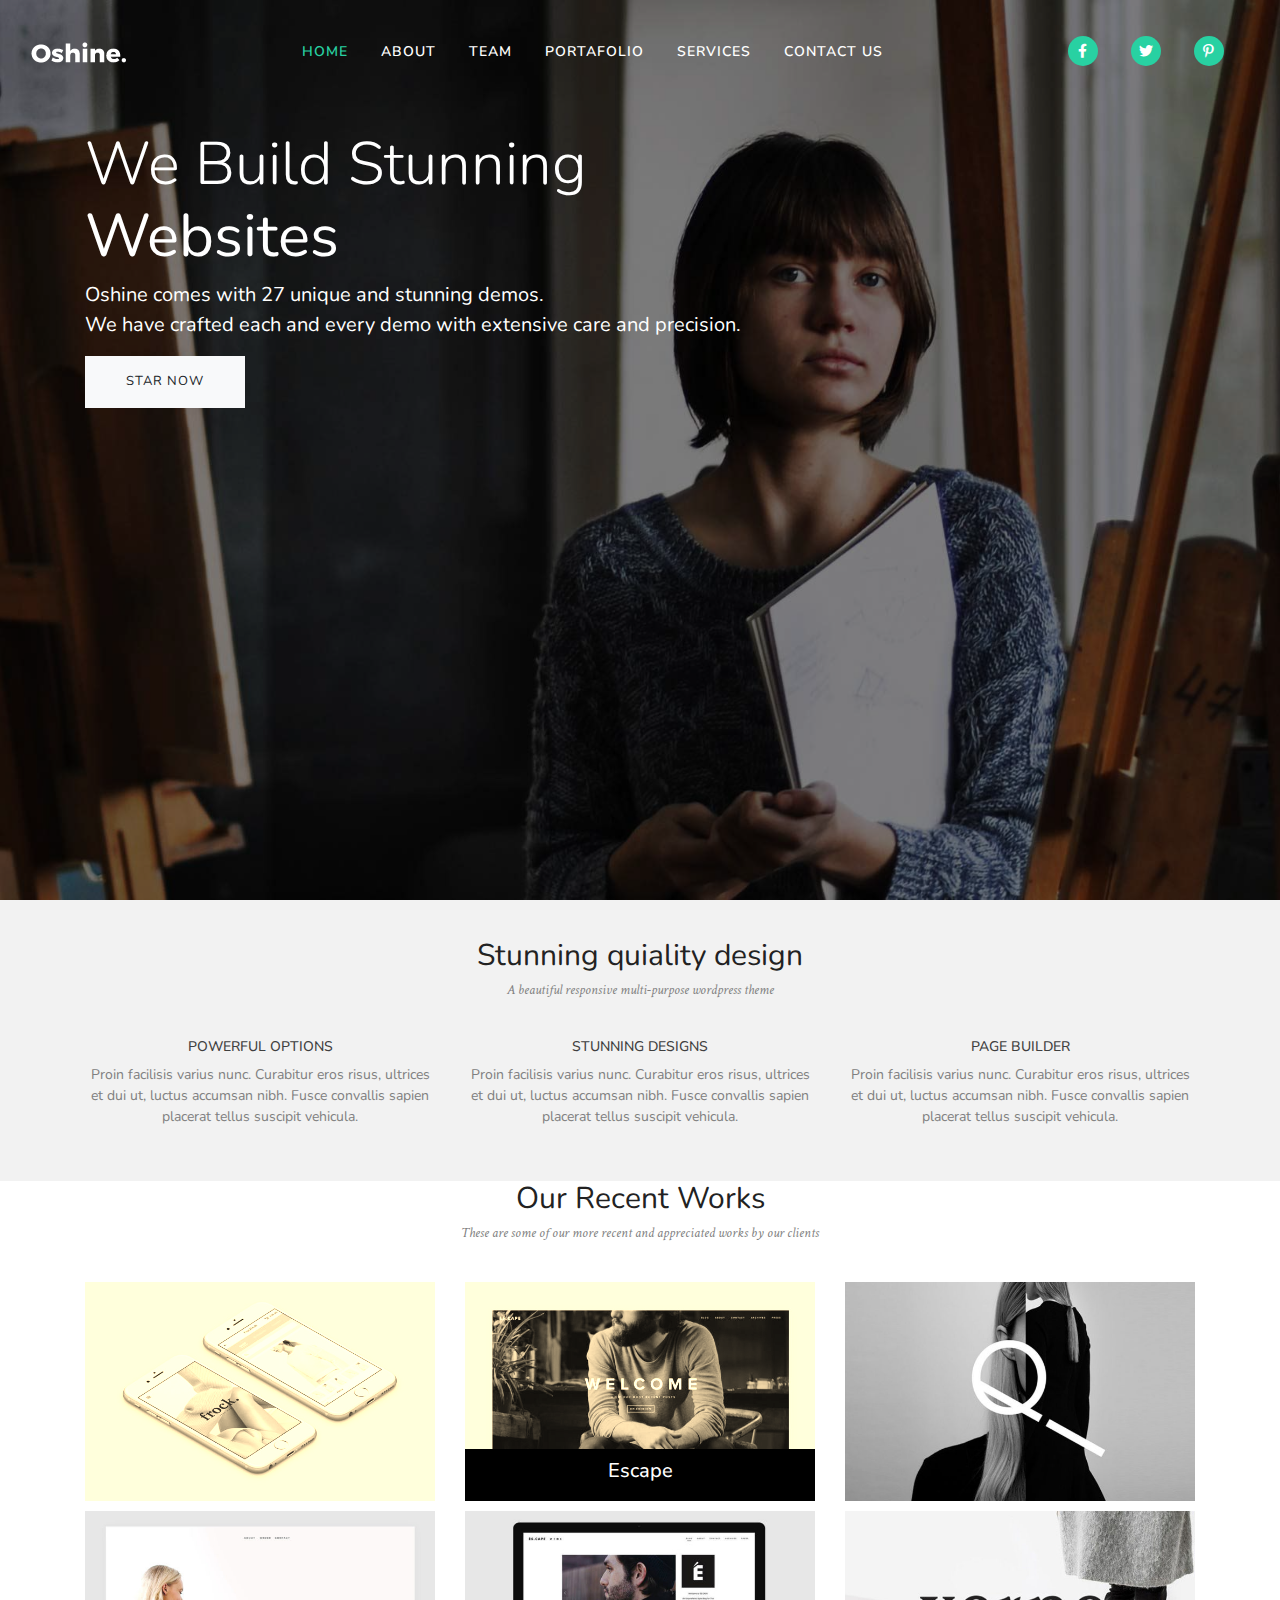
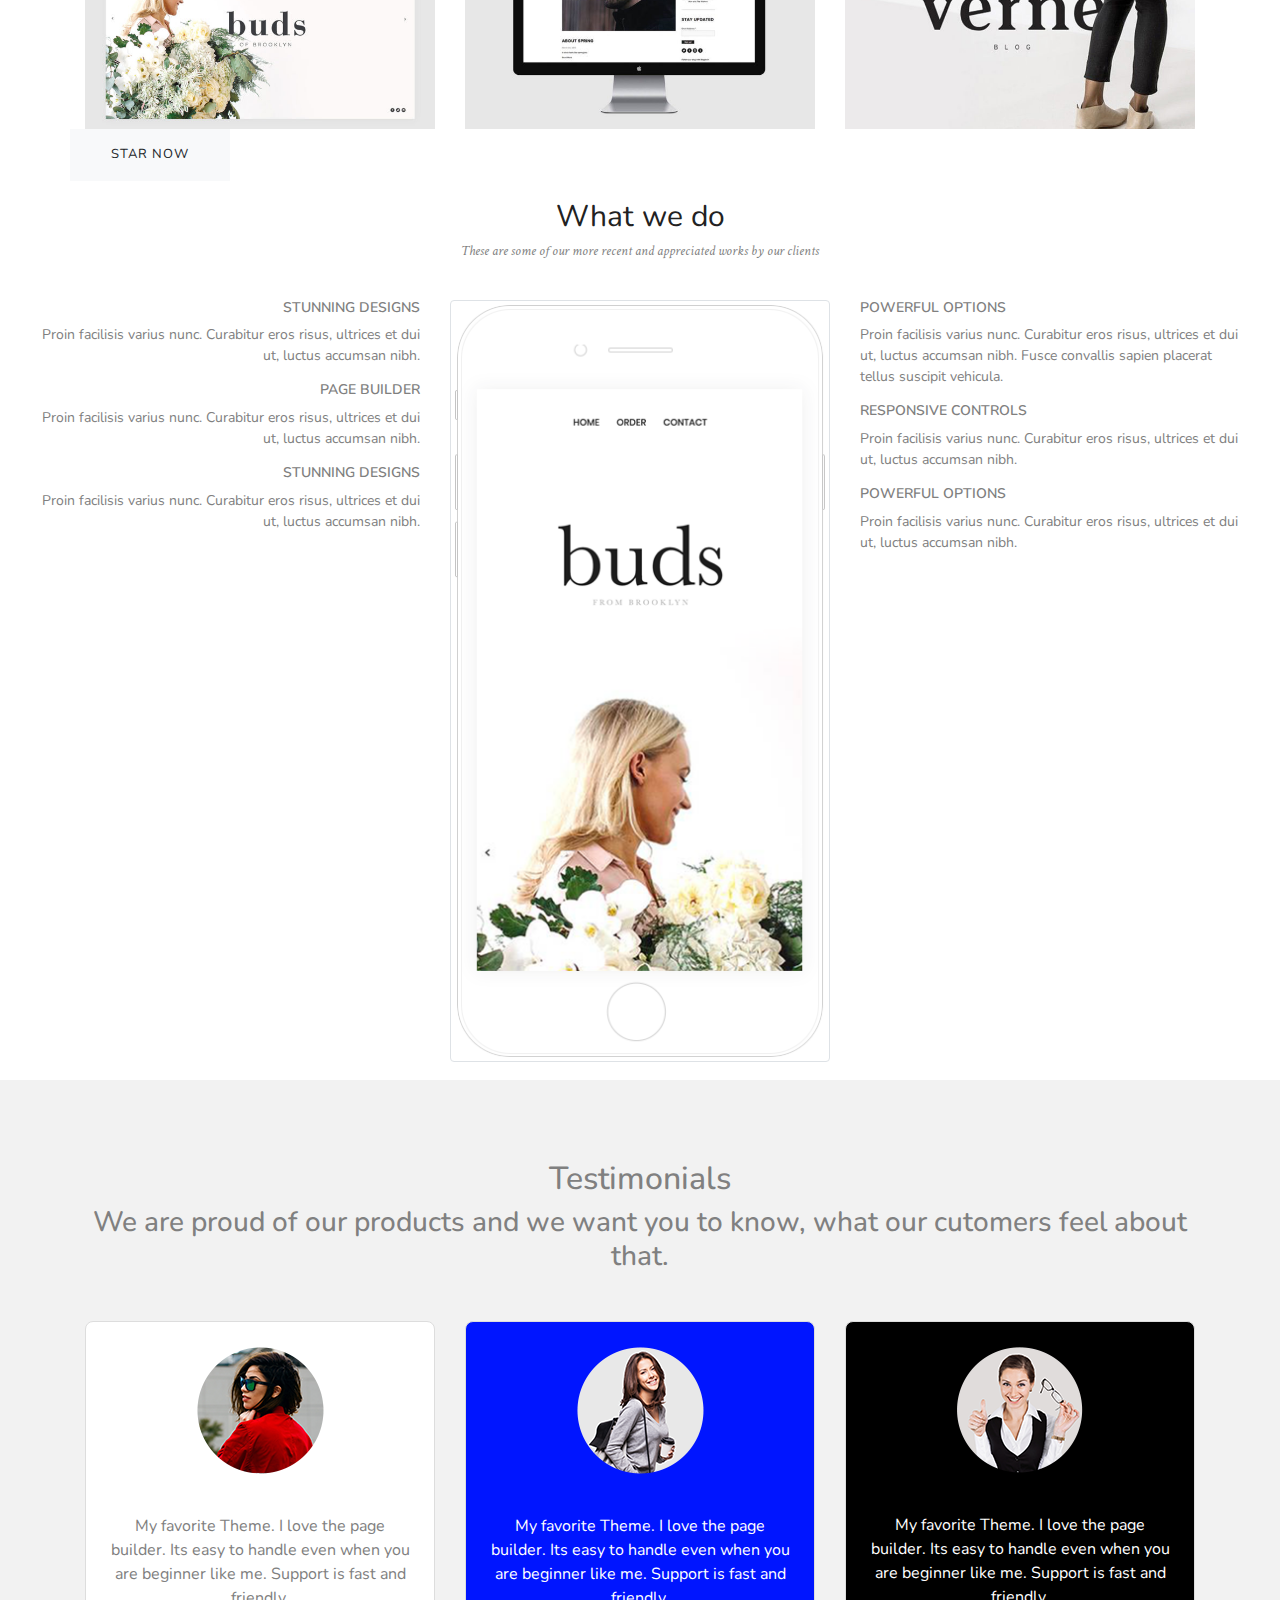
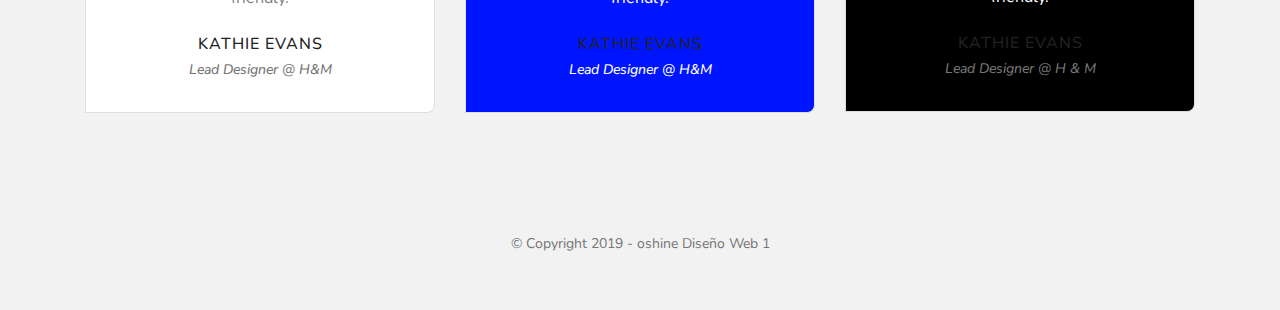
<file: index.html>
<!doctype html>
<html>
<head>
<meta charset="utf-8">
<meta name="viewport" content="width=device-width, initial-scale=1.0">
	<title>Oshine</title>
<link href="css/bootstrap.min.css" rel="stylesheet">
<link href="css/bootstrap-custom.css" rel="stylesheet">
	
	
	<link rel="stylesheet" href="https://use.fontawesome.com/releases/v5.0.13/css/all.css">
<link href="css/oshinestyle.css" rel="stylesheet">
	
</head>

<body>
	<header>
	<div class="container-fluid">
		<nav class="navbar navbar-expand-lg navbar-light bg-light">
  <a class="navbar-brand" href="index.html">
			<img src="img/oshine-min-logo-white.png" class="img-fluid" alt="logo osine">
			</a>
  <button class="navbar-toggler" type="button" data-toggle="collapse" data-target="#navbar" aria-controls="navbar" aria-expanded="false" aria-label="Toggle navigation">
    <span class="navbar-toggler-icon"></span>
  </button>

  <div class="collapse navbar-collapse" id="navbar">
    <ul class="navbar-nav ml-auto">
      <li class="nav-item active">
        <a class="nav-link" href="index.html">Home <span class="sr-only">(current)</span></a>
      </li>
      <li class="nav-item">
        <a class="nav-link" href="about-us.html">About</a>
      </li>
      <li class="nav-item">
        <a class="nav-link" href="#">Team</a>
      </li>
      
      <li class="nav-item">
        <a class="nav-link" href="#">Portafolio</a>
      </li>
		
		<li class="nav-item">
        <a class="nav-link" href="#">Services</a>
      </li>
		<li class="nav-item">
        <a class="nav-link" href="contact _us.html">Contact Us</a>
      </li>
    </ul>
	  
<ul class="navbar-nav ml-auto">
	<li class="nav-item">
		<a class="nav-link" href="#"><i class="fab fa-facebook-f"></i></a>
		</li>
		<li class="nav-item">
        <a class="nav-link" href="#"><i class="fab fa-twitter"></i></a>
      </li>
	
	<li class="nav-item">
        <a class="nav-link" href="#"><i class="fab fa-pinterest-p"></i></a>
      </li>
	  </ul>
  </div>			
</nav>
		
	</div>
	</header>
	
	<section id="Home" class="bg-Home">
		<div class="overlay"> <!--esta clase tiene que cubrir el container-->
		<div class="container">
			
		<h1>We Build Stunning <span>Websites</span></h1>
			<p>Oshine comes with 27 unique and stunning demos. <br>We have crafted each and every demo with extensive care and precision.</p>
			<a href="#" class="btn btn-light"> Star Now</a>
			</div>
		</div>
	 </section>
	
	<section id="container">
		<div class="container">
			<h1 class="titulo">Stunning quiality design</h1>
			<h3 class="subtitulo">A beautiful responsive multi-purpose wordpress theme</h3>
			
			<div class="row">
			<article class="col-md-4 col-sm-6 col-xs-12">
				<h2>POWERFUL OPTIONS</h2>
			<p>Proin facilisis varius nunc. Curabitur eros risus, ultrices et dui ut, luctus accumsan nibh. Fusce convallis sapien placerat tellus suscipit vehicula.</p>
				
			</article>
				
				<article class="col-md-4 col-sm-6 col-xs-12">
				<h2>STUNNING DESIGNS</h2>
			<p>Proin facilisis varius nunc. Curabitur eros risus, ultrices et dui ut, luctus accumsan nibh. Fusce convallis sapien placerat tellus suscipit vehicula.</p>
				
			</article>
				
				
				
				<article class="col-md-4 col-sm-6 col-xs-12">
				<h2>PAGE BUILDER</h2>
			<p>Proin facilisis varius nunc. Curabitur eros risus, ultrices et dui ut, luctus accumsan nibh. Fusce convallis sapien placerat tellus suscipit vehicula.</p>
				
			</article>
			</div>
		</div>
	</section>
	
	<section id="works"> 
	<div class="container">
		<h1 class="titulo">Our Recent Works</h1>
			<h3 class="subtitulo">These are some of our more recent and appreciated works by our clients</h3>
		
		<div class="row">
			
			
			
			<article class="col-md-4 col-sm-12 col-xs-12">
			<div class="work"> <!--ojo position absolute fondo y texto sobre imagen-->
		<img src="img/work-1.jpg" class="img-fluid" alt="Work 1">
				
				<div class="work-frame"> <!--ajustar cuadro a la imagen-->
				<div class="work-fondo"></div>
				<div class="work-texto">
					<h5>Frock</h5>
					<p>Mobile - Web</p>
				</div>
				</div>
			</div>	
		</article>
			
			
			
			
			
			
			<article class="col-md-4 col-sm-12 col-xs-12">
				<div class="work"> <!--posicion absoluta cintillo-->
		<img src="img/work-2.jpg" class="img-fluid" alt="imagen 1">
					<div class="work-bottom">
					<h5>Escape</h5>
				
					</div>
		</div>
		</article>
			
			<article class="col-md-4 col-sm-12 col-xs-12">
		<img src="img/work-3.jpg" class="img-fluid" alt="imagen 1">
		</article>
			</div>
		
		
		<div class="row separador-fila">
				<article class="col-md-4 col-sm-12 col-xs-12">
		<img src="img/work-4.jpg" class="img-fluid" alt="imagen 1">
		</article>
			
		
			<article class="col-md-4 col-sm-12 col-xs-12">
		<img src="img/work-5.jpg" class="img-fluid" alt="imagen 1">
		</article>
			
			<article class="col-md-4 col-sm-12 col-xs-12">
		<img src="img/work-6.jpg" class="img-fluid" alt="imagen 1">
		</article>
			<a href="#" class="btn btn-light"> Star Now</a>
			
			</div>
		</div>
	</section>
	
	
	
	
	<section id="What">
	<div clas="container">
		<h1 class="titulo">What we do</h1>
			<h3 class="subtitulo">These are some of our more recent and appreciated works by our clients</h3>
	<div class="row">
		<article class="col-md-4 col-sm-12 col-xs-12">
			<h5 align="right">STUNNING DESIGNS</h5>
			<p align="right">Proin facilisis varius nunc. Curabitur eros risus, ultrices et dui ut, luctus accumsan nibh. </p>
			

		<h5 align="right">PAGE BUILDER</h5>
			<p align="right">Proin facilisis varius nunc. Curabitur eros risus, ultrices et dui ut, luctus accumsan nibh.</p>
			
		
		<h5 align="right">STUNNING DESIGNS</h5>
			<p align="right">Proin facilisis varius nunc. Curabitur eros risus, ultrices et dui ut, luctus accumsan nibh. </p>
		</article>
		
		<article class="col-md-4 col-sm-12 col-xs-12">
			<img src="img/iphone-mockup.png" class="img-fluid img-thumbnail" alt="imagen 1">
			</article>
		
		<article class="col-md-4 col-sm-12 col-xs-12 col-xl-4">
			
			<h5 align="left">POWERFUL OPTIONS</h5>
			<p align="left">Proin facilisis varius nunc. Curabitur eros risus, ultrices et dui ut, luctus accumsan nibh. Fusce convallis sapien placerat tellus suscipit vehicula.</p>
			
			<h5 align="left">RESPONSIVE CONTROLS</h5>
			<p align="left">Proin facilisis varius nunc. Curabitur eros risus, ultrices et dui ut, luctus accumsan nibh.</p>
			
			<h5 align="left">POWERFUL OPTIONS</h5>
			<p align="left">Proin facilisis varius nunc. Curabitur eros risus, ultrices et dui ut, luctus accumsan nibh.</p>
			</article>
			
				
		
			</div>
		</div>
	</section>
	
	<section id="Testimonios"  class="section">
		<div class="container">
		<h2>Testimonials</h2>
			<h3>We are proud of our products and we want you to know, what our cutomers feel about that.</h3>
<div class="row">
				<article class="col-md-4 col-sm-12">
					<div class="testimonio-info">
					<img src="img/team-5.png" class="img-fluid" alt="testimonio 2">
					<p>My favorite Theme. I love the page builder. Its easy to handle even when you are beginner like me. Support is fast and friendly. </p>
					<h4>KATHIE EVANS</h4>
					<h5>Lead Designer @ H&M</h5>
					</div>
				</article>
	
	
	<article class="col-md-4 col-sm-12">
		<div class="testimonio-info bg-blue">
					<img src="img/team-1.png" class="img-fluid" alt="testimonio 3">
					<p>My favorite Theme. I love the page builder. Its easy to handle even when you are beginner like me. Support is fast and friendly. </p>
					<h4>KATHIE EVANS</h4>
					<h5>Lead Designer @ H&M</h5>
			</div>
				</article>
	
	
	
	
	<article class="col-md-4 col-sm-12">
		<div class="testimonio-info">
					<img src="img/team-4.png" class="img-fluid" alt="testimonio 1">
					<p>My favorite Theme. I love the page builder. Its easy to handle even when you are beginner like me. Support is fast and friendly. </p>
					<h4>KATHIE EVANS</h4>
					<h5>Lead Designer @ H & M</h5>
			</div>
				</article>
	
		</div>
		</div>	
	</section>
	
	<footer>
	<div class="container">
				<p>&copy; Copyright 2019 -  oshine Diseño Web 1 </p>
				</div>
	</footer>
	
	
	
	
	<script src="js/jquery.min.js"></script>
	<script src="js/bootstrap.min.js"></script>

	<!-- Global site tag (gtag.js) - Google Analytics -->
<script async src="https://www.googletagmanager.com/gtag/js?id=UA-146927061-1"></script>
<script>
  window.dataLayer = window.dataLayer || [];
  function gtag(){dataLayer.push(arguments);}
  gtag('js', new Date());

  gtag('config', 'UA-146927061-1');
</script>

	
	
	
	
	
</body>
</html>
</file>
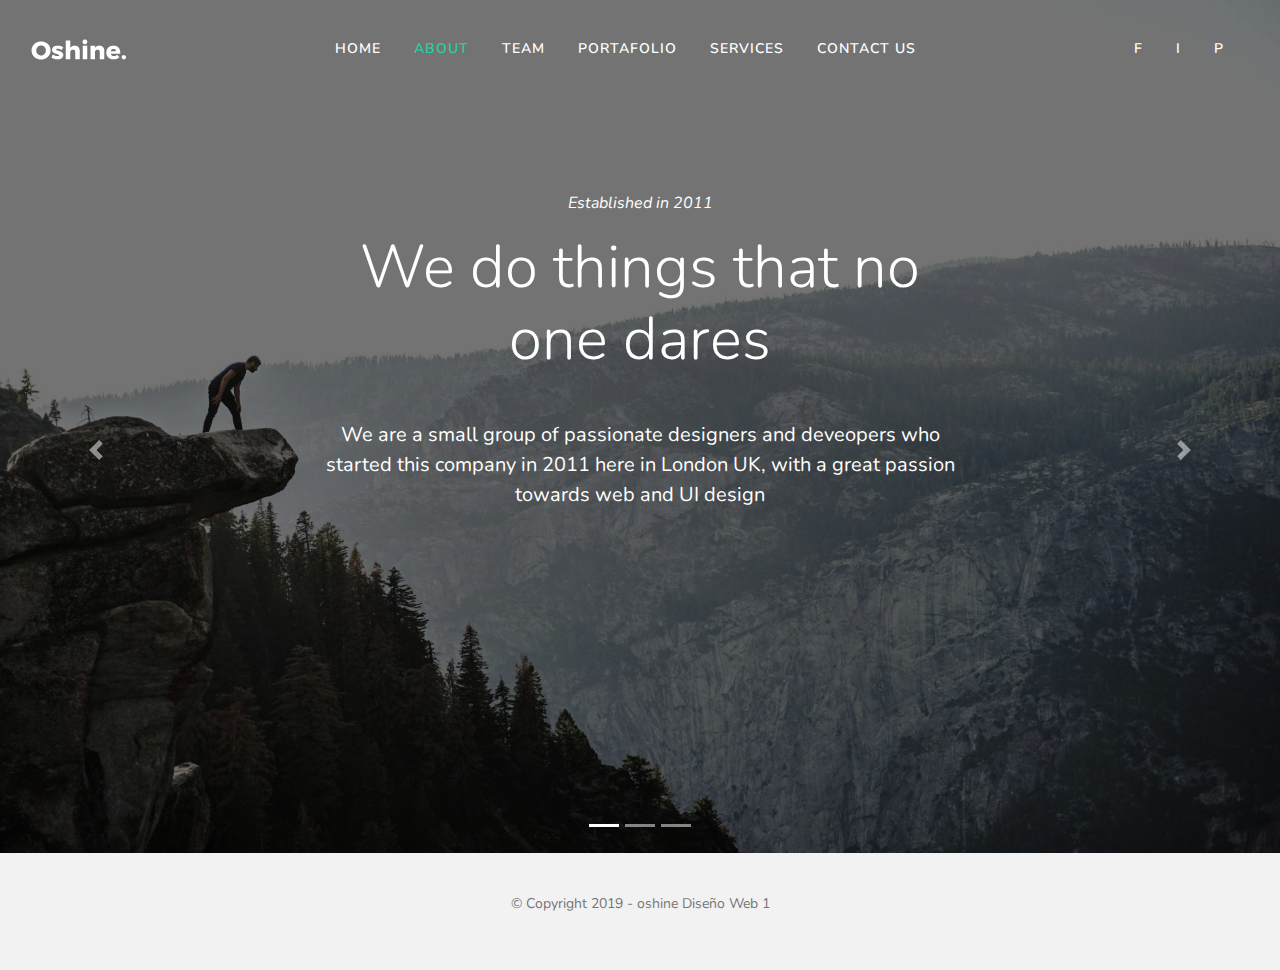
<file: about-us.html>
<!doctype html>
<html>
<head>
<meta charset="utf-8">
	<meta name="viewport" content="width=device-width, initial-scale=1.0">
<title>about us - Oshine 33</title>
<link href="css/bootstrap.min.css" rel="stylesheet">
<link href="css/bootstrap-custom.css" rel="stylesheet">
<link href="css/oshinestyle.css" rel="stylesheet">
	</head>
<body>
	
	<header>
	<div class="container-fluid">
		<nav class="navbar navbar-expand-lg navbar-light bg-light">
  <a class="navbar-brand" href="index.html">
			<img src="img/oshine-min-logo-white.png" class="img-fluid" alt="logo osine">
			</a>
  <button class="navbar-toggler" type="button" data-toggle="collapse" data-target="#navbar" aria-controls="navbar" aria-expanded="false" aria-label="Toggle navigation">
    <span class="navbar-toggler-icon"></span>
  </button>

  <div class="collapse navbar-collapse" id="navbar">
    <ul class="navbar-nav ml-auto">
      <li class="nav-item">
        <a class="nav-link" href="index.html">Home <span class="sr-only">(current)</span></a>
      </li>
      <li class="nav-item  active">
        <a class="nav-link" href="about-us.html">About</a>
      </li>
      <li class="nav-item">
        <a class="nav-link" href="#">Team</a>
      </li>
      
      <li class="nav-item">
        <a class="nav-link" href="#">Portafolio</a>
      </li>
		
		<li class="nav-item">
        <a class="nav-link" href="#">Services</a>
      </li>
		<li class="nav-item">
        <a class="nav-link" href="contact _us.html">Contact Us</a>
      </li>
    </ul>
	  
<ul class="navbar-nav ml-auto">
	<li class="nav-item">
        <a class="nav-link" href="#">F</a>
		</li>
		<li class="nav-item">
        <a class="nav-link" href="#">I</a>
      </li>
	
	<li class="nav-item">
        <a class="nav-link" href="#">P</a>
      </li>
	  </ul>
  </div>			
</nav>
		
	</div>
	</header>
	
	<section id="slides">
		<div id="carouselExampleIndicators" class="carousel slide" data-ride="carousel">
  <ol class="carousel-indicators">
    <li data-target="#carouselExampleIndicators" data-slide-to="0" class="active"></li>
    <li data-target="#carouselExampleIndicators" data-slide-to="1"></li>
    <li data-target="#carouselExampleIndicators" data-slide-to="2"></li>
  </ol>
  <div class="carousel-inner">
	  
	  <div class="carousel-item active"></div>
	  <div class="slide-overlay"></div>
	 
      <img class="d-block w-100" src="img/hero-about.jpg" alt="First slide">
		
		<article class="carousel-caption">
			<p class="tag">Established in 2011</p>
			<h1>We do things that no one dares</h1>
			<p class="sub">We are a small group of passionate designers and deveopers who started this company in 2011 here in London UK, with a great passion towards web and UI design</p>
		
		</article>
    </div>
    <div class="carousel-item">
		 <div class="slide-overlay"></div>
      <img class="d-block w-100" src="img/hero-about.jpg" alt="Second slide">
				<article class="carousel-caption">
			<p class="tag">Established in 2011</p>
			<h1>We do things that no one dares</h1>
			<p class="sub">We are a small group of passionate designers and deveopers who started this company in 2011 here in London UK, with a great passion towards web and UI design</p>
		
		</article>
    </div>
    <div class="carousel-item">
		 <div class="slide-overlay"></div>
      <img class="d-block w-100" src="img/hero-about.jpg" alt="Third slide">
				<article class="carousel-caption">
			<p class="tag">Established in 2011</p>
			<h1>We do things that no one dares</h1>
			<p class="sub">We are a small group of passionate designers and deveopers who started this company in 2011 here in London UK, with a great passion towards web and UI design</p>
		
		</article>
    </div>
  </div>
  <a class="carousel-control-prev" href="#carouselExampleIndicators" role="button" data-slide="prev">
    <span class="carousel-control-prev-icon" aria-hidden="true"></span>
    <span class="sr-only">Previous</span>
  </a>
  <a class="carousel-control-next" href="#carouselExampleIndicators" role="button" data-slide="next">
    <span class="carousel-control-next-icon" aria-hidden="true"></span>
    <span class="sr-only">Next</span>
  </a>

	
	</section>
	
	<footer>
	<div class="container">
				<p>&copy; Copyright 2019 -  oshine Diseño Web 1 </p>
				</div>
	</footer>
	
	
	
	
	<script src="js/jquery.min.js"></script>
	<script src="js/bootstrap.min.js"></script>
	
	
	<!-- Global site tag (gtag.js) - Google Analytics -->
<script async src="https://www.googletagmanager.com/gtag/js?id=UA-146927061-1"></script>
<script>
  window.dataLayer = window.dataLayer || [];
  function gtag(){dataLayer.push(arguments);}
  gtag('js', new Date());

  gtag('config', 'UA-146927061-1');
</script>

	
	
</body>
</html>
</file>
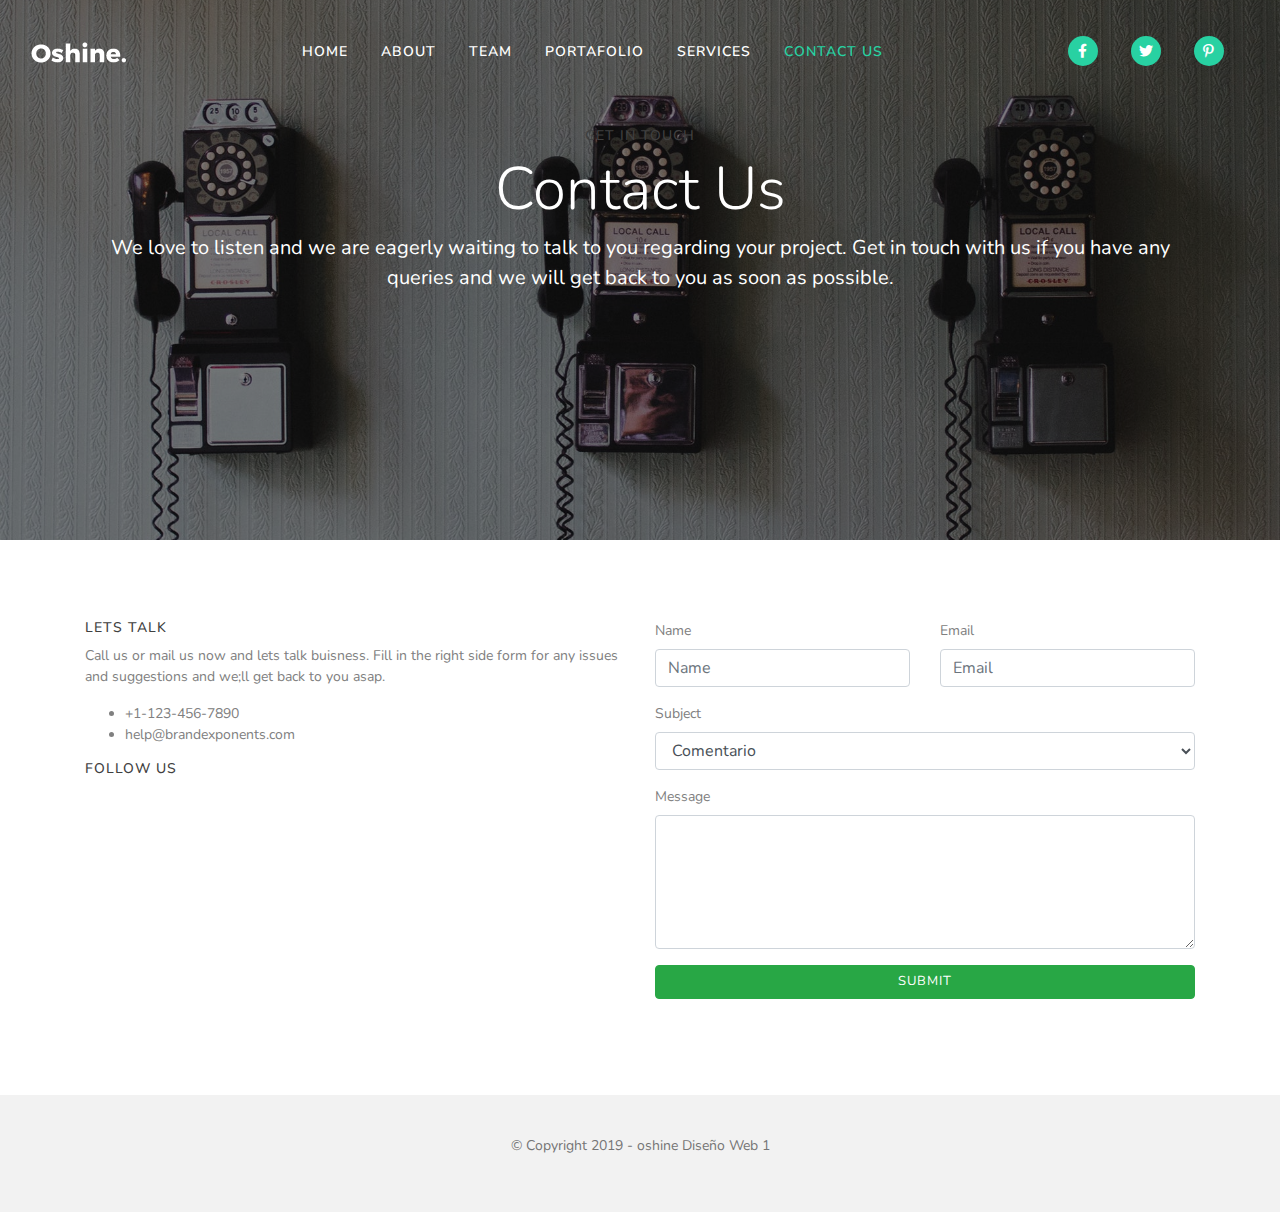
<file: contact _us.html>
<!doctype html>
<html>
<head>
<meta charset="utf-8">

	<meta name="viewport" content="width=device-width, initial-scale=1.0">
<title>Contact-Us</title>
<link href="css/bootstrap.min.css" rel="stylesheet">
<link href="css/bootstrap-custom.css" rel="stylesheet">
	
	<link rel="stylesheet" href="https://use.fontawesome.com/releases/v5.0.13/css/all.css">
	
	
<link href="css/oshinestyle.css" rel="stylesheet">
</head>

<body>
	
	<header>
	<div class="container-fluid">
		<nav class="navbar navbar-expand-lg navbar-light bg-light">
  <a class="navbar-brand" href="index.html">
			<img src="img/oshine-min-logo-white.png" class="img-fluid" alt="logo osine">
			</a>
  <button class="navbar-toggler" type="button" data-toggle="collapse" data-target="#navbar" aria-controls="navbar" aria-expanded="false" aria-label="Toggle navigation">
    <span class="navbar-toggler-icon"></span>
  </button>

  <div class="collapse navbar-collapse" id="navbar">
    <ul class="navbar-nav ml-auto">
      <li class="nav-item">
        <a class="nav-link" href="index.html">Home <span class="sr-only">(current)</span></a>
      </li>
      <li class="nav-item">
        <a class="nav-link" href="about-us.html">About</a>
      </li>
      <li class="nav-item">
        <a class="nav-link" href="#">Team</a>
      </li>
      
      <li class="nav-item">
        <a class="nav-link" href="#">Portafolio</a>
      </li>
		
		<li class="nav-item">
        <a class="nav-link" href="#">Services</a>
      </li>
		<li class="nav-item active">
        <a class="nav-link" href="contact _us.html">Contact Us</a>
      </li>
    </ul>
	  
<ul class="navbar-nav ml-auto">
	<li class="nav-item">
        <a class="nav-link" href="#"><i class="fab fa-facebook-f"></i></a>
		</li>
		<li class="nav-item">
        <a class="nav-link" href="#"><i class="fab fa-twitter"></i></a>
      </li>
	
	<li class="nav-item">
        <a class="nav-link" href="#"><i class="fab fa-pinterest-p"></i></a>
      </li>
	  </ul>
  </div>			
</nav>
		
	</div>
	</header>
	
	<section id="Home" class="bg-contact"> <!--agregar clase para agregar imagen d eun solo-->
		<div class="overlay"> <!--esta clase tiene que cubrir el container-->
		<div class="container text-center">
			<h4>Get In Touch</h4>
		<h1>Contact Us</h1>
			<p>We love to listen and we are eagerly waiting to talk to you regarding your project. Get in touch with us if you have any queries and we will get back to you as soon as possible.</p>
			
			</div>
		</div>
	 </section>
	
	
	
	<section id="contact" class="section"><!--ojo contactos texto e imagen-->
	
		<div class="container">
		<div class="row">
			<article class="col-md-6 col-sm-6 col-xs-12">
			<h4>LETS TALK</h4>
				<p>Call us or mail us now and lets talk buisness. Fill in the right side form for any issues and suggestions and we;ll get back to you asap.</p>
				
				<ul>
				<li>+1-123-456-7890</li>
				<li>help@brandexponents.com</li>
				
				</ul>
				<h4>FOLLOW US</h4>
			</article>
			
			
			
			
			
			<article class="col-md-6 col-sm-6 col-xs-12"><!--formulario-->
			<form id="form-contact" name="form-contac" action="" method="post">
				
				
				
				
				<div class="row">
				<div class="form-group col-md-6 col-sm-6">
				<label>Name</label>
					<input type="text" id="name" name="name" class="form-control" required placeholder="Name">
					</div>
					
					
					<div class="form-group col-md-6 col-sm-6">
				<label>Email</label>
					<input type="email" id="correo" name="correo" class="form-control" required placeholder="Email">
					</div>
					
					
					
				</div>
				<div class="form-group"> 
					<label>Subject</label>
				<select id="subject" name="subject" class="form-control">
					<option value="Comentario">Comentario</option>
					<option value="Sugerencia">Sugerencia</option>
					<option value="Reclamo">Reclamo</option>
					</select>
				</div>
				
				<div class="form-group">
				<label>Message</label>
					<textarea id="message" name="message" class="form-control" rows="5"></textarea>
				</div>
				
				<div class="form-group">
					<button type="submit" class="btn btn-success btn-block">submit</button>
					
					
					
					</div>
				
				</form>
			</article>
			</div>
		
		
		</div>
	</section>
	
	
	
	
	
	
	
	
	
	
	
	<footer>
	<div class="container">
				<p>&copy; Copyright 2019 -  oshine Diseño Web 1 </p>
				</div>
	</footer>
	
	
	
	
	<script src="js/jquery.min.js"></script>
	<script src="js/bootstrap.min.js"></script>
	
	
	<!-- Global site tag (gtag.js) - Google Analytics -->
<script async src="https://www.googletagmanager.com/gtag/js?id=UA-146927061-1"></script>
<script>
  window.dataLayer = window.dataLayer || [];
  function gtag(){dataLayer.push(arguments);}
  gtag('js', new Date());

  gtag('config', 'UA-146927061-1');
</script>

</body>
</html>
</file>
<file: css/oshinestyle.css>
@import url('https://fonts.googleapis.com/css?family=Crimson+Text:400,400i,600,600i|Nunito:300,400,600,700,800&display=swap');


@font-face {
    font-family: 'Roboto';
    src: url(../fonts/Roboto-Regular.woff);
    src: url(../fonts/Roboto-Regular.woff2);
    src: url(../fonts/Roboto-Regular.eot);
    src: url(../fonts/Roboto-Regular.ttf);
}




body{
	font-family: 'Nunito', sans-serif;
	font-size: 14px;
	color: #808080;
}

header{
	background-color: transparent;
	padding: 20px 0;
	position: absolute;
	width: 100%;
	z-index: 1000; /*fondo del header detras del menu posicion de la capa en frente o el primero que se debe mostrar*/
}

#Home{
	
	background-size: cover;
     background-position: center; 
	padding: 10% 0;
color: #FFFFFF;	
position: relative;
height: 100vh;/*altura de la pantalla*/

}


#Home h1{
	
	font-size: 60px;
	font-weight: 300;
	
}

#Home h1 span{
	display: block;
	font-weight: 400;
	
}

#Home p{
	font-size: 20px;
	
}
#Home .subitulo{
	color: #FFFFFF;
}

.bg-Home{
	background-image: url("../img/hero-home.jpg");
	height: 100vh;
}

.bg-contact{
	background-image: url("../img/hero-contact.jpeg");
	height: 60vh !important;
}






.btn-light{
	border-radius: 0;
	padding: 15px 40px;
	
}
.btn{
	text-transform: uppercase;
	font-size: 13px;
	letter-spacing: 1px;
}

#container {
	background-color: #f2f2f2;
	background-size: cover;
	background-position: top center; 
	padding: 3% 0;
	
}

.titulo {
	font-size: 30px;
	font-style: normal;
	font-weight: 400;
	text-align: center;
	color: #222222;
	padding: 40 0;
}

 .subtitulo{
	font-size: 14px;
	font-style: italic;
	font-weight: 400;
	text-align: center;
	color: #808080;
	margin-bottom: 40px;
	 font-family: 'Crimson Text', serif;
}

#container h2{
	font-size: 14px;
	font-style: normal;
	text-align: center;
	 color: #3F3F3F;
	padding: 60 0;
}

#container p{
	font-size: 14px;
	text-align: center;
}

#Works {
background-color: #FFFFFF;
padding: 8px 40px;
text-align: center;
}


.titulo {
	font-size: 30px;
	font-style: normal;
	font-weight: 400;
	text-align: center;
	color: #222222;
	padding: 40 0;
}

.subtitulo{
	font-size: 14px;
	font-style: italic;
	font-weight: 400;
	text-align: center;
	color: #808080;
	margin-bottom: 40px;
}

.separador-fila{
	margin-top: 10px;
}


#What {
background-color: #FFFFFF;
padding: 18px 40px;
text-align: center;

}

#What h5{
	font-size: 14px;
	font-weight: 600;
}

.section{
	padding: 80px 0;
}

#Testimonios{

	text-align: center;
	background-color: #F2F2F2;
	
}

.testimonio-info {
	background-color: #FFFFFF;
	padding: 25px 20px;
	text-align: center;
	margin-top: 40px;
	border-radius: 8px;
	border: 1px solid #ddd;
	border-bottom-left-radius: 0px;
}


.testimonio-info p{
	margin-top: 40px;
	margin-bottom: 25px;
	font-size: 16px;
	
}

.testimonio-info h5{
	color: #000000;
	font-weight: 500;
	font-size: 12px;
	font-style: italic
	}
.testimonio-info h4{
	color: #222;
	font-weight: 500;
	font-size: 16px;
	text-transform: uppercase;
	
	
}

.testimonio-info h5{
	color: #757575;
	font-size: 14px;
	font-style: italic;
}




.bg-blue{
	background-color: #258edf;
	color: #FFFFFF;
}



.bg-blue h5{
	
	color: #FFFFFF;
}

#Testimonios article:nth-child(2) .testimonio-info{
	background-color: #0015FF;
	color: #FFFFFF;
}


#Testimonios article:nth-child(3) .testimonio-info{
	background-color: #000;
	color: #FFF;
}


#touch{background-image: url("file:///C|/Users/BENILDA/Documents/Respaldos Diseño Web/oshine/oshine/img/bg-action.jpeg");
	background-size: cover;
	background-position: center;
	color: #fff;
}

#touch::before{
	content: '';
	position: absolute;
	width: 100%;
	height: 100%;
	background-color: rgba(0,0,0,0.70);
	top: 0;
	z-index: 0;
}



.overlay{
	
	position: absolute;
	width: 100%;
	height: 100%;
	background-color: rgba(0,0,0,0.80);
	top: 0;
	z-index: 0;
	
}


#slides .tag{
font-size: 16px;
	font-style: italic;
	
}

#slides .sub{
font-size: 20px;
	
	
}


#slides h1{
	
	font-size: 60px;
	font-weight: 300;
	margin-bottom: 45px;
	
}

#slides .carousel-item img{
	height: 640px;
}




#slides .carousel-caption{
	top: 20%;
	width: 50%;
	margin: 0 auto;
	
	
}

.slide-overlay{
	position: absolute;
	top: 0;
	left: 0;
	width: 100%;
	height: 100%;
	background-color: rgba(0,0,0,0.55);
	
}


.work{
	position:relative;
	/*texto sobre imagen y color*/
	overflow: hidden;/*ponerselo para que la imagen de zoom no se salga*/
}



.work-fondo{
	position: absolute;
	top: 0;
	left: 0;
	width: 100%;
	height: 100%;
	background-color: #28D1A2;
	/*fondo verde sobre imagen*/
	opacity: 0;
	transition: all 0.4s ease-in;
	/*transition sobre la imagen*/
	z-index: 10;
		
}

.work-texto{
	position: absolute;
	top: 50%;
	left: 50%;
	transform: translate(-50%, -50%);
	color: #FFFFFF !important;
	/*ojo important para que tome el ultimo color*/
	text-align: center;
	opacity: 0;
	transition: all 0.4s ease-in;
	z-index: 20;
	
}

.work-texto h5{
	text-transform: uppercase;
	font-weight: 600;
	letter-spacing: 2px;
	font-size: 14px;
	
}

.work-texto h6{
	font-weight: 600;
	letter-spacing: 2px;
	font-size: 14px;	
}



.work:hover .work-fondo,
.work:hover .work-texto{
	opacity: 1;
	transition: all 0.4s ease-in;
	/*ojo opacidad no va en porcentaje*/
}



.work-frame{
	position: absolute;
	top: 0;
	padding: 5px;
	width: 100%;
	height: 100%;
	/*ajustar cuadro fondo al tamano de la imagen*/
}

.work-bottom{ /*Ojo cmabiar el color del boton*/
	position: absolute;
	width: 100%;
	background-color: #000000;
	color: #fff;
	bottom: 0;
	text-align: center;
	padding: 10px 0;
}

.work:hover .work-bottom{ /*cambio a otro color*/
	background-color: #28D1A2;
}


.overlay{ /*transparencia sobre la imagen principal background*/
	position: absolute;
	top: 0;
	width: 100%;
	height: 100%;
	background-color: rgba(0,0,0,0.50);
	padding: 10% 0; /*centra texto a la imagen*/
	
}

.work:hover img{ /*zoom en la imagenes*/
	transform: scale(1.5);
	transition: all 1s ease-in-out;
	
}



.work img{ /*para que regrese al tamaño normal*/
	transition: all 1s ease-in-out;
	filter: blur(5px);
	filter: grayscale(1);
	filter: sepia(1);
}

h4{
	text-transform: uppercase;
	color: #404040;
	font-size: 14px;
	font-weight: 500px;
	letter-spacing: 1px;
	
}





.navbar-nav .fab{/*CIRCULO DEBAJO DE REDES SOCIALES*/
	background-color: #28d1A2;
	border-radius: 100%;
	width: 30PX;
	height: 30px;
	line-height: 30px;
	text-align: center; /*siempre*/
	
}


.navbar-nav .fab:hover{
	color: #fff;
	
}/*si quieres que cambie de color el icono*/




footer{
	background: #f2f2f2;
	color: #757575;
	text-align: center;
	padding: 40px 0;
}
</file>
